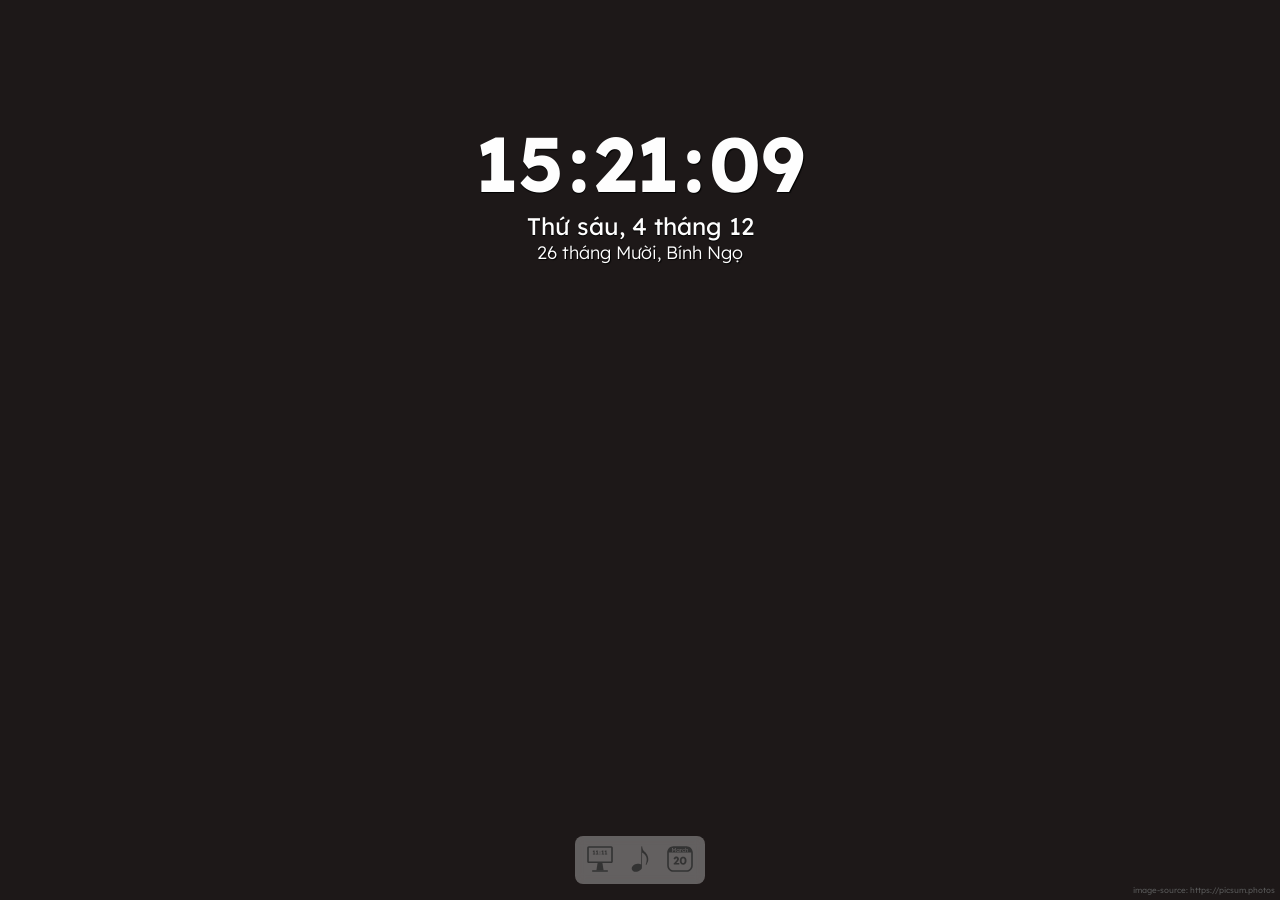
<file: index.html>
<!DOCTYPE html>
<html lang="vi">

<head>
    <meta charset="UTF-8">
    <meta name="viewport" content="width=device-width, initial-scale=1.0">
    <title>myDesk - by Nguyenhx</title>

    <meta name="description" content="Màn hình thư giãn">
    <meta name="keywords" content="Nguyenhx, ">
    <meta name="author" content="Nguyenhx">
    <!-- standart -->
    <link rel="icon" type="image/png" href="./favicon-48.png" sizes="48x48">
    <link rel="icon" type="image/svg+xml" href="./favicon.svg">
    <link rel="icon" type="image/x-icon" href="./favicon.ico">
    <link rel="icon" type="image/png" href="./favicon-96.png" sizes="96x96">
    <link rel="icon" type="image/png" href="./favicon-192.png" sizes="192x192">
    <!-- Apple touch icon -->
    <link rel="apple-touch-icon" href="./favicon-180.png" sizes="180x180"> <!--180-->
    <!-- Android / Chrome -->
    <link rel="icon" type="image/png" href="./favicon-512.png" sizes="512x512">

    <!-- SEO basic -->
    <meta name="robots" content="index, follow">
    <meta name="googlebot" content="index, follow">
    <!-- <link rel="canonical" href="https://nguyenhx.vn/" /> -->

    <!-- Open Graph (Facebook, Zalo, LinkedIn...) -->
    <!-- <meta property="og:title" content="Nguyenhx - Freelance Developer">
    <meta property="og:description" content="<?=DESCRIPTION?>">
    <meta property="og:image" content="<?=THUMBNAIL_URL?>">
    <meta property="og:url" content="https://nguyenhx.vn">
    <meta property="og:type" content="website">
    <meta property="og:locale" content="vi_VN"> -->

    <!-- Twitter Card -->
    <!-- <meta name="twitter:card" content="summary_large_image">
    <meta name="twitter:title" content="Nguyenhx - Freelance Developer">
    <meta name="twitter:description" content="<?=DESCRIPTION?>">
    <meta name="twitter:image" content="<?=THUMBNAIL_URL?>"> -->

    <!-- Language & Locale -->
    <!-- <meta name="language" content="Vietnamese">
    <meta property="og:locale" content="vi_VN"> -->

    <!-- css and js -->
    <link rel="stylesheet" href="./assets/css/styles.css">
    <script src="./assets/js/solar2lunar.js"></script>
    <!-- <script src="assets/js/nscript.min.js"></script> -->
    <!-- <script src="assets/js/analyser.min.js"></script> -->
    <!-- <script src="assets/js/lang/lang_home.js"></script> -->
</head>

<body>

    <!-- <header class="header">
        <h1 class="logo">Nguyenhx</h1>
        <div class="header-controls">
            <div class="switch" id="swLang">
                <input type="checkbox" id="switch-lang" checked onchange="switchLang('home')">
                <label for="switch-lang"></label>
            </div>
            <div class="toggle-switch" id="tgTheme">
                <input type="checkbox" id="toggle-theme" checked>
                <label for="toggle-theme"></label>
            </div>
        </div>
    </header>-->

    <main>
        <div class="background" id="background"></div>
        <div class="main-wrapper">
            <article class="clock" id="clock">
                <div id="time-wrapper">
                    <span id="hour">20</span>
                    <span>:</span>
                    <span id="minute">17</span>
                    <span>:</span>
                    <span id="second">34</span>
                </div>
                <div id="date-wrapper">
                    <span id="solar-date"></span>
                    <span id="lunar-date"></span>
                </div>
            </article>

            <div class="controller-wrapper">
                <div class="card-wrapper">
                    <!-- <article class="card active" >
                        <div class="card-controllers">
                            <a class="card-controller btn minimize"></a>
                            <a class="card-controller btn close"></a>
                        </div> -->
                        <!-- <iframe src="/apps/musicPlayer/" frameborder="0"></iframe> -->
                    <!-- </article>
                    <article class="card active ">
                        <div class="card-controllers">
                            <span class="card-title">title</span>
                            <a class="card-controller btn minimize"></a>
                            <a class="card-controller btn restore maximized"></a>
                            <a class="card-controller btn close"></a>
                        </div>
                        <iframe height="100%" width="100%" src="./apps/calendar/index.html" frameborder="0"></iframe>
                    </article> -->
                    <!-- <article class="card active" id="player">
                        <div class="card-controllers">
                            <span class="card-title">Sound Cloud</span>
                            <a class="card-controller btn minimize"></a>
                            <a class="card-controller btn close"></a>
                        </div>
                        <div class="card-body">
                            <iframe width="100%" height="450" scrolling="no" frameborder="no"
                                allow="autoplay; encrypted-media"
                                src="https://w.soundcloud.com/player/?url=https%3A//api.soundcloud.com/playlists/soundcloud%253Aplaylists%253A2186919575&color=%23333333&auto_play=true&hide_related=false&show_comments=true&show_user=true&show_reposts=false&show_teaser=true"></iframe>
                        </div>
                    </article>  -->
                    <!-- <article class="card active maximize">
                        <div class="card-controllers">
                            <span class="card-title">title</span>
                            <a class="card-controller btn minimize"></a>
                            <a class="card-controller btn restore maximized"></a>
                            <a class="card-controller btn close"></a>
                        </div>
                        <iframe height="100%" width="100%" src="./apps/settings/index.html" frameborder="0"></iframe>
                    </article> -->
                </div>
                <div class="dock-wrapper">
                    <div class="dock">
                        <article class="dock-item" id="ico-settings" data-title="Cấu hình">
                            <svg id="btn_myDesk" data-name="btn_myDesk" fill="currentColor"
                                xmlns="http://www.w3.org/2000/svg" viewBox="0 0 40 40">
                                <path
                                    d="M4,6v17c0,1.1.9,2,2,2h28c1.1,0,2-.9,2-2V6c0-1.1-.9-2-2-2H6c-1.1,0-2,.9-2,2ZM34,23H6V6h28v17Z" />
                                <rect x="10" y="34" width="20" height="2" rx="1" ry="1" />
                                <polygon points="17 25 23 25 24.5 34 15.5 34 17 25" />
                                <g>
                                    <path
                                        d="M12.02,14.1v-3.98l.26.59-1.05.5-.2-1.06,1.39-.68h.77v4.63h-1.17ZM11.13,14.45v-1.05h2.98v1.05h-2.98Z" />
                                    <path
                                        d="M15.95,14.1v-3.98l.26.59-1.05.5-.2-1.06,1.39-.68h.77v4.63h-1.17ZM15.05,14.45v-1.05h2.98v1.05h-2.98Z" />
                                    <path
                                        d="M19.94,11.91c-.19,0-.34-.05-.44-.16-.1-.11-.16-.26-.16-.46,0-.19.06-.34.17-.45s.26-.18.43-.18c.19,0,.34.06.45.16.11.11.16.27.16.47,0,.18-.06.33-.17.45s-.26.17-.44.17ZM19.94,14.52c-.19,0-.34-.05-.44-.16-.1-.11-.16-.26-.16-.46,0-.19.06-.34.17-.46s.26-.17.43-.17c.19,0,.34.05.45.16.11.11.16.27.16.47,0,.18-.06.33-.17.45-.11.12-.26.18-.44.18Z" />
                                    <path
                                        d="M22.96,14.1v-3.98l.26.59-1.05.5-.2-1.06,1.39-.68h.77v4.63h-1.17ZM22.06,14.45v-1.05h2.98v1.05h-2.98Z" />
                                    <path
                                        d="M26.88,14.1v-3.98l.26.59-1.05.5-.2-1.06,1.39-.68h.77v4.63h-1.17ZM25.99,14.45v-1.05h2.98v1.05h-2.98Z" />
                                </g>
                            </svg>
                            <script src="./apps/settings/settings.js"></script>
                        </article>
                        <article class="dock-item " id="ico-scPlayer" data-title="Sound Cloud">
                            <svg id="btn_music" data-name="btn_music" fill="currentColor"
                                xmlns="http://www.w3.org/2000/svg" viewBox="0 0 40 40">
                                <path
                                    d="M22.54,11.95c-.01,1.04.02,2.08,0,3.12-.06,4.82.03,9.75-.16,14.56-.03.7.03,1.85-.3,2.47-.12.23-.9,1.01-1.14,1.22-2.28,2.08-5.89,3.49-8.88,2.17-2.29-1.02-3.12-3.46-1.82-5.65,1.58-2.65,4.99-4.35,8.06-3.84,1.11.19,2.14.66,3.19,1.02.01-.65-.02-1.31,0-1.97.11-5,.12-10.03.16-15.03.01-1.63-.15-3.61,0-5.19.06-.61.42-1.18.99-.62.22,1.16.29,2.37.77,3.47.69,1.57,2.12,2.65,3.25,3.88,2.34,2.57,4.2,6.53,3.62,10.07-.33,2.02-1.39,3.91-2.31,5.7-.36.32-.86.08-.79-.42.05-.33.32-.89.42-1.26.63-2.17,1.01-4.78.64-7.03-.5-3.04-3.01-5.42-5.69-6.69Z" />
                            </svg>
                            <script src="./apps/soundCloudPlayer/soundCloudPlayer.js"></script>
                        </article>
                        <article class="dock-item" id="ico-calendar" data-title="Lịch">
                            <svg id="btn_Calendar" fill="currentColor" xmlns="http://www.w3.org/2000/svg"
                                viewBox="0 0 40 40">
                                <path
                                    d="M18.5,8.7c-.1-.19-.23-.34-.4-.45-.17-.1-.36-.16-.58-.16s-.4.06-.57.16c-.16.11-.29.26-.39.45-.1.18-.14.39-.14.63s.04.46.14.65.23.34.39.44c.17.11.36.16.57.16s.41-.05.58-.16c.17-.1.3-.25.4-.44.09-.19.14-.4.14-.65s-.05-.45-.14-.63ZM18.5,8.7c-.1-.19-.23-.34-.4-.45-.17-.1-.36-.16-.58-.16s-.4.06-.57.16c-.16.11-.29.26-.39.45-.1.18-.14.39-.14.63s.04.46.14.65.23.34.39.44c.17.11.36.16.57.16s.41-.05.58-.16c.17-.1.3-.25.4-.44.09-.19.14-.4.14-.65s-.05-.45-.14-.63ZM18.5,8.7c-.1-.19-.23-.34-.4-.45-.17-.1-.36-.16-.58-.16s-.4.06-.57.16c-.16.11-.29.26-.39.45-.1.18-.14.39-.14.63s.04.46.14.65.23.34.39.44c.17.11.36.16.57.16s.41-.05.58-.16c.17-.1.3-.25.4-.44.09-.19.14-.4.14-.65s-.05-.45-.14-.63ZM18.5,8.7c-.1-.19-.23-.34-.4-.45-.17-.1-.36-.16-.58-.16s-.4.06-.57.16c-.16.11-.29.26-.39.45-.1.18-.14.39-.14.63s.04.46.14.65.23.34.39.44c.17.11.36.16.57.16s.41-.05.58-.16c.17-.1.3-.25.4-.44.09-.19.14-.4.14-.65s-.05-.45-.14-.63ZM18.5,8.7c-.1-.19-.23-.34-.4-.45-.17-.1-.36-.16-.58-.16s-.4.06-.57.16c-.16.11-.29.26-.39.45-.1.18-.14.39-.14.63s.04.46.14.65.23.34.39.44c.17.11.36.16.57.16s.41-.05.58-.16c.17-.1.3-.25.4-.44.09-.19.14-.4.14-.65s-.05-.45-.14-.63ZM18.5,8.7c-.1-.19-.23-.34-.4-.45-.17-.1-.36-.16-.58-.16s-.4.06-.57.16c-.16.11-.29.26-.39.45-.1.18-.14.39-.14.63s.04.46.14.65.23.34.39.44c.17.11.36.16.57.16s.41-.05.58-.16c.17-.1.3-.25.4-.44.09-.19.14-.4.14-.65s-.05-.45-.14-.63ZM28,4H12c-4.42,0-8,3.58-8,8v16c0,4.42,3.58,8,8,8h16c4.42,0,8-3.58,8-8V12c0-4.42-3.58-8-8-8ZM26.76,6h.72v2.08c.04-.07.09-.13.15-.19.13-.13.3-.25.48-.33.19-.09.38-.13.58-.13.28,0,.51.05.7.16.18.11.32.28.42.5.09.23.14.51.14.85v2.24h-.72v-2.19c0-.21-.03-.38-.09-.52-.05-.14-.14-.24-.26-.3-.11-.07-.26-.09-.43-.08-.14,0-.27.02-.39.06-.11.05-.21.11-.3.19-.09.08-.15.17-.2.28-.05.1-.08.21-.08.33v2.23h-.72v-5.18ZM23.03,8.37c.15-.29.37-.52.64-.69.26-.17.57-.25.91-.25s.62.07.89.2c.27.13.47.31.61.54l-.4.49c-.07-.11-.17-.2-.28-.29-.12-.09-.24-.16-.37-.21-.13-.05-.26-.08-.38-.08-.23,0-.42.05-.6.16-.17.11-.31.26-.42.46-.1.19-.15.4-.15.64s.05.45.16.64.25.34.43.45.37.17.59.17c.12,0,.24-.02.36-.06.12-.05.24-.11.35-.19.11-.09.22-.19.31-.31l.4.49c-.15.21-.36.38-.64.52-.27.13-.56.2-.86.2-.34,0-.65-.08-.91-.25-.27-.17-.49-.4-.64-.69-.16-.29-.24-.61-.24-.97s.08-.68.24-.97ZM20.35,7.51h.73v.69c.05-.11.11-.21.19-.3.12-.15.27-.26.43-.35.16-.08.33-.12.5-.12.08,0,.15.01.22.02.08,0,.13.03.18.05l-.19.78c-.06-.02-.12-.04-.19-.06-.07-.01-.13-.02-.2-.02-.12,0-.24.02-.36.07-.11.05-.21.12-.3.2-.09.09-.15.19-.21.31-.05.11-.07.23-.07.37v2.03h-.73v-3.67ZM15.91,8.35c.15-.29.36-.51.61-.68.26-.16.55-.24.88-.24.19,0,.36.03.52.08.16.06.3.14.42.24.11.09.19.19.27.31v-.55h.73v3.67h-.73v-.56c-.09.12-.2.23-.33.32-.13.1-.28.17-.44.23-.16.05-.33.08-.51.08-.3,0-.58-.08-.83-.25-.25-.17-.45-.4-.59-.69-.15-.29-.23-.61-.23-.98s.08-.69.23-.98ZM10.05,6.28h.74l1.61,2.61,1.63-2.61h.7v4.9h-.76v-2.01c0-.42.01-.8.03-1.13.01-.17.03-.33.05-.49l-1.44,2.22h-.46l-1.41-2.21c.02.15.03.29.04.44.02.33.03.72.03,1.17v2.01h-.76v-4.9ZM34,28c0,3.31-2.69,6-6,6H12c-3.31,0-6-2.69-6-6V12h28v16ZM16.95,10.42c.17.11.36.16.57.16s.41-.05.58-.16c.17-.1.3-.25.4-.44.09-.19.14-.4.14-.65s-.05-.45-.14-.63c-.1-.19-.23-.34-.4-.45-.17-.1-.36-.16-.58-.16s-.4.06-.57.16c-.16.11-.29.26-.39.45-.1.18-.14.39-.14.63s.04.46.14.65.23.34.39.44ZM18.5,8.7c-.1-.19-.23-.34-.4-.45-.17-.1-.36-.16-.58-.16s-.4.06-.57.16c-.16.11-.29.26-.39.45-.1.18-.14.39-.14.63s.04.46.14.65.23.34.39.44c.17.11.36.16.57.16s.41-.05.58-.16c.17-.1.3-.25.4-.44.09-.19.14-.4.14-.65s-.05-.45-.14-.63ZM18.5,8.7c-.1-.19-.23-.34-.4-.45-.17-.1-.36-.16-.58-.16s-.4.06-.57.16c-.16.11-.29.26-.39.45-.1.18-.14.39-.14.63s.04.46.14.65.23.34.39.44c.17.11.36.16.57.16s.41-.05.58-.16c.17-.1.3-.25.4-.44.09-.19.14-.4.14-.65s-.05-.45-.14-.63ZM18.5,8.7c-.1-.19-.23-.34-.4-.45-.17-.1-.36-.16-.58-.16s-.4.06-.57.16c-.16.11-.29.26-.39.45-.1.18-.14.39-.14.63s.04.46.14.65.23.34.39.44c.17.11.36.16.57.16s.41-.05.58-.16c.17-.1.3-.25.4-.44.09-.19.14-.4.14-.65s-.05-.45-.14-.63ZM18.5,8.7c-.1-.19-.23-.34-.4-.45-.17-.1-.36-.16-.58-.16s-.4.06-.57.16c-.16.11-.29.26-.39.45-.1.18-.14.39-.14.63s.04.46.14.65.23.34.39.44c.17.11.36.16.57.16s.41-.05.58-.16c.17-.1.3-.25.4-.44.09-.19.14-.4.14-.65s-.05-.45-.14-.63ZM18.5,8.7c-.1-.19-.23-.34-.4-.45-.17-.1-.36-.16-.58-.16s-.4.06-.57.16c-.16.11-.29.26-.39.45-.1.18-.14.39-.14.63s.04.46.14.65.23.34.39.44c.17.11.36.16.57.16s.41-.05.58-.16c.17-.1.3-.25.4-.44.09-.19.14-.4.14-.65s-.05-.45-.14-.63ZM18.5,8.7c-.1-.19-.23-.34-.4-.45-.17-.1-.36-.16-.58-.16s-.4.06-.57.16c-.16.11-.29.26-.39.45-.1.18-.14.39-.14.63s.04.46.14.65.23.34.39.44c.17.11.36.16.57.16s.41-.05.58-.16c.17-.1.3-.25.4-.44.09-.19.14-.4.14-.65s-.05-.45-.14-.63Z" />
                                <g>
                                    <path
                                        d="M12.36,27.02l-.46-1.15,2.86-3.12c.16-.18.33-.38.52-.6.19-.22.37-.46.55-.69.18-.24.32-.47.43-.69.11-.22.16-.43.16-.62s-.04-.35-.13-.49c-.08-.14-.21-.25-.36-.33-.16-.08-.36-.12-.6-.12-.21,0-.42.05-.62.16s-.38.27-.55.5c-.17.22-.33.5-.48.83l-1.76-.95c.2-.54.47-1.02.83-1.44.36-.42.78-.74,1.27-.97.49-.23,1-.34,1.55-.34.58,0,1.1.13,1.57.37.47.24.84.57,1.11.99.28.42.41.92.41,1.49,0,.2-.02.4-.07.62-.05.21-.12.44-.21.66-.09.23-.22.47-.37.73-.15.26-.34.53-.55.81s-.47.58-.76.9l-2.23,2.42-.28-1.06h4.9v2.1h-6.72Z" />
                                    <path
                                        d="M23.93,27.16c-.88,0-1.63-.2-2.25-.6-.62-.4-1.09-.98-1.42-1.73-.33-.75-.49-1.65-.49-2.71s.16-1.96.49-2.71c.33-.75.8-1.33,1.42-1.73.62-.4,1.37-.6,2.25-.6s1.63.2,2.25.6c.63.4,1.1.98,1.43,1.73.33.75.49,1.65.49,2.71s-.16,1.96-.49,2.71c-.33.75-.8,1.33-1.43,1.73-.62.4-1.38.6-2.25.6ZM23.93,25.15c.61,0,1.08-.26,1.41-.78.33-.52.5-1.27.5-2.24s-.17-1.77-.5-2.3c-.33-.54-.8-.8-1.41-.8s-1.08.27-1.41.8c-.33.54-.5,1.3-.5,2.3s.17,1.72.5,2.24c.33.52.8.78,1.41.78Z" />
                                </g>
                            </svg>
                            <script src="./apps/calendar/calendar.js"></script>
                        </article>
                    </div>
                </div>
            </div>
        </div>

    </main>


    <!--<footer>
        <p class="copyright"><script src="./assets/js/footer.js"></script></p>
    </footer> -->

    <!-- <script src="./assets/js/theme.js"></script> -->
    <script src="./assets/js/script.js"></script>
</body>

</html>
</file>
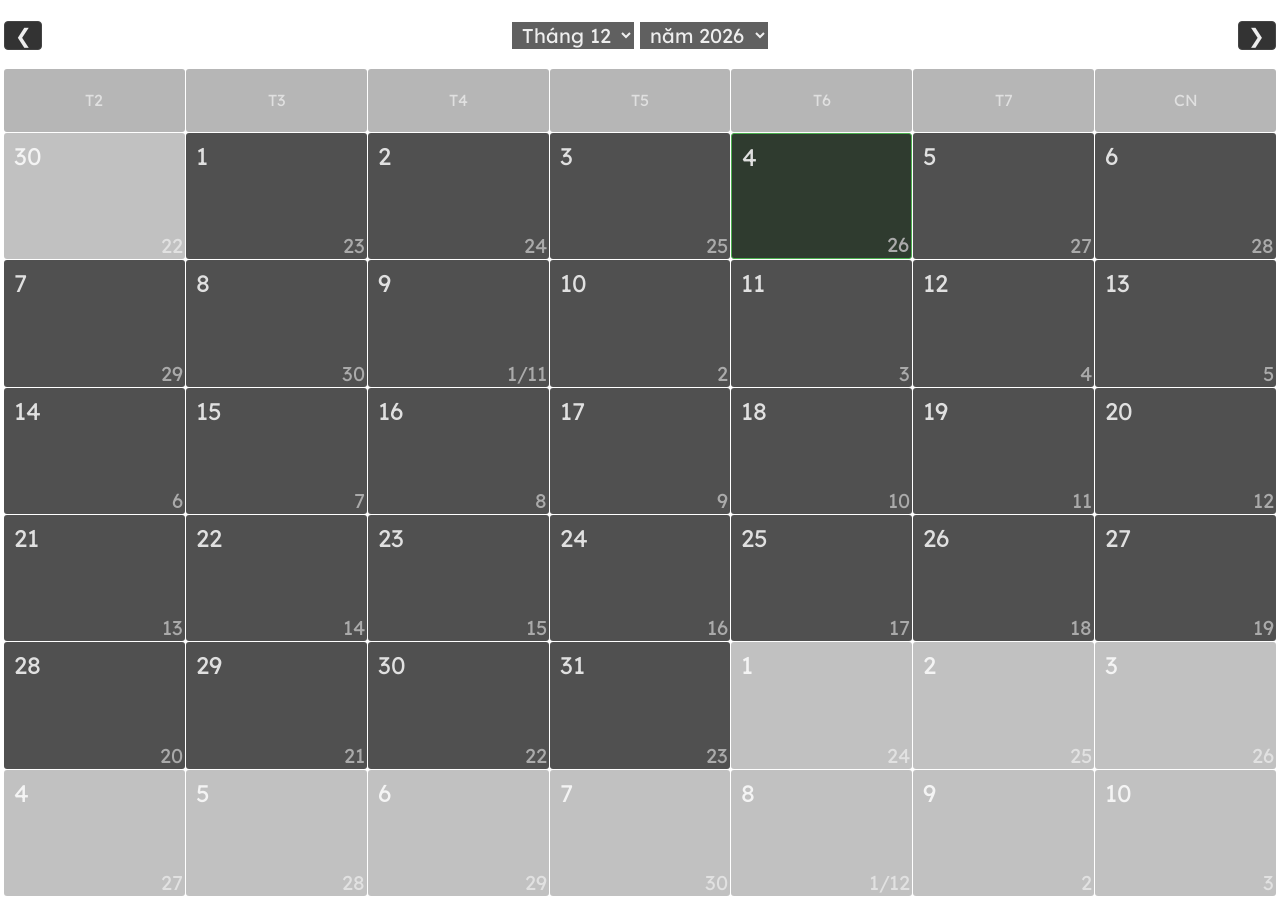
<file: apps/calendar/index.html>
<style>
  @charset "UTF-8";
  @import url('https://fonts.googleapis.com/css2?family=Lexend:wght@100..900&display=swap');

  @font-face {
    font-family: Lexend;
    src: url("../../assets/font/Lexend-VariableFont_wght.ttf") format("truetype");
  }

  /* :root {
    background: #333;
  } */

  * {
    margin: 0;
    padding: 0;
    box-sizing: border-box;
    font-family: Lexend, sans-serif;
    scrollbar-width: none;
  }

  .mini-calendar {
    width: 100%;
    height: 100%;
    background: transparent;
    color: #e0e0e0;
    padding: 4px;
    border-radius: 6px;
    display: grid;
    grid-template-rows: 1fr 1fr 12fr;
    gap: 1px;
  }

  .cal-header {
    display: flex;
    justify-content: space-between;
    align-items: center;
    height: 100%;

    & * {
      font-size: clamp(13px, 4vw, 20px);
    }

    &>button {
      width: fit-content;
      height: fit-content;
      background: #333;
      color: #eee;
      border: 1px solid #444;
      border-radius: 4px;
      cursor: pointer;
      padding: .1ch .8ch;
    }

    &>.cal-title>select {
      color: #eee;
      outline: none;
      border: none;
      background: transparent;
      padding: 0 .5ch;

      &:optional {
        background: #111A;
        scrollbar-width: none;
      }
    }
  }

  .cal-week {
    display: grid;
    grid-template-columns: repeat(7, 1fr);
    gap: 1px;
    font-size: clamp(10px, 3vw, 16px);

    &>div {
      display: flex;
      align-items: center;
      justify-content: center;
      background: #26262655;
      /* opacity: .35; */
      border-radius: 3px;
    }
  }

  .cal-grid {
    display: grid;
    grid-template-columns: repeat(7, 1fr);
    /* grid-auto-rows: 20px; */
    grid-template-rows: repeat(6, 1fr);
    gap: 1px;

    &>.day {
      position: relative;
      font-size: clamp(13px, 4vw, 24px);
      /* padding: 1px 2px; */
      padding-top: clamp(1px, 1vw, 8px);
      padding-left: clamp(2px, 1vw, 10px);
      border-radius: 3px;
      background: #262626CD;
      cursor: default;

      &:hover {
        background: #26262688;
        border: 1px solid #74ca7788;
      }

      &.other:not(:hover) {
        opacity: .35;
      }

      &.today {
        border: 1px solid #4caf50;
        background: #2f3b2f;
      }

      &>.lunar {
        position: absolute;
        bottom: 1px;
        right: 2px;
        font-size: clamp(9px, 2vw, 20px);
        color: #aaa;
      }
    }
  }
</style>
</head>

<body>


  <div class="mini-calendar">
    <div class="cal-header">
      <button id="prevM">&#10094;</button>
      <div class="cal-title">
        <select id="mSel"></select>
        <select id="ySel"></select>
      </div>
      <button id="nextM">&#10095;</button>
    </div>

    <div class="cal-week">
      <div>T2</div>
      <div>T3</div>
      <div>T4</div>
      <div>T5</div>
      <div>T6</div>
      <div>T7</div>
      <div>CN</div>
    </div>

    <div id="calDays" class="cal-grid"></div>
  </div>


  <script src="../../assets/js/solar2lunar.js"></script>
  <script src="./calendar.js"></script>
</file>
<file: assets/css/styles.css>
@import url("./theme.css");
/*@import url("./layout.css");
@import url("./header.css");
@import url("./main.css");
@import url("./footer.css");
@import url('./responsive.css'); */

/*:root {
    /* --accent-font: Lexend, sans-serif;
    /* --base-font: Inter, sans-serif; 

    --padding-left-right: 1rem;
    --padding-top-bottom: 1rem;

    --header_height: 64px;

    --main_max-width: 900px;
    --cover_max-height: 300px;
    --avatar_width: min(180px, 33vw);
    --avatar_height: var(--avatar-width);
    --title-wrapper_min-height: calc(var(--avatar_width) * 2 / 3);


    --footer-height: 3rem; 

    

}*/

* {
    margin: 0;
    padding: 0;
    box-sizing: border-box;
    position: relative;
    font-family: Lexend, sans-serif;
    color: var(--text-color);

    pointer-events: all;


    scrollbar-width: thin;
    scrollbar-color: #6663 transparent;

    &::-webkit-scrollbar {
        height: 6px;
    }

    &::-webkit-scrollbar-track {
        background: transparent;
    }

    &::-webkit-scrollbar-thumb {
        background: #6663;
        border-radius: 10px;
    }

    &::-webkit-scrollbar-thumb:hover {
        background: #8886;
    }
}

html,
body {
    width: 100%;
    height: 100%;
    /* scroll-snap-type: mandatory x; */
/* . */
}

body {
    background: var(--bg);
    color: var(--text);
    transition: 0.3s;
    /* padding-bottom: 40px; */
    scroll-behavior: smooth;
}

main {
    /* width: 100%; */
    width: 100%;
    height: 100%;
}

.background {
    height: 100%;
    width: 100%;
    position: fixed;
    top: 0;
    left: 0;
    z-index: 0;
    /* background-color: inherit; */
    /* background-image: linear-gradient(rgba(0, 0, 0, 0.3), rgba(0, 0, 0, 0.3)),
        url('https://picsum.photos/1920/1080'); */
        background-image: url('https://picsum.photos/1920/1080');
    background-position: center;
    background-repeat: no-repeat;
    background-size: cover;
    background-attachment: fixed;
    transition: background ease .5s;

    &::before{
        content: "image-source: https://picsum.photos";
        font-size: 8px;
        position: absolute;
        bottom: 5px;
        right: 5px;
        font-weight: normal;
        color: #555;
    }
    &::after{
        content: "";
        display: block;
        background-color: #3333;
        width: 100%;
        height: 100%;
    }
}

.main-wrapper {

    height: 100%;
    width: 100%;
    min-width: 0;
    padding: 1rem;
    pointer-events: none;
    /* display: flex;
    flex-wrap: nowrap;
    justify-content: space-between;
    align-items: center;
    flex-direction: column; */
    display: grid;
    grid-template-rows: 2fr 3fr;
    align-items: end;

    &>*{
        min-width: 0;
    }
}

.clock {

    width: fit-content;
    margin: auto;
    display: flex;
    flex-direction: column;
    justify-content: center;
    align-items: center;

    &>#time-wrapper {
        width: 100%;
        display: flex;
        flex-direction: row;
        flex-wrap: nowrap;
        justify-content: space-between;
        gap: .1ch;
        font-size: clamp(40px, 6vw, 100px);
        font-weight: bold;
        text-shadow: .5px .5px 1px #000;


    }

    &>#date-wrapper {
        display: flex;
        flex-direction: column;
        flex-wrap: nowrap;
        gap: 0;
        justify-content: start;
        align-items: center;
        font-weight: normal;
        text-shadow: .5px .5px 1px #000;


        &>#solar-date {
            font-size: clamp(16px, 3vw, 24px);

        }

        &>#lunar-date {
            font-size: clamp(12px, 2.5vw, 18px);
            /* font-style: italic; */
            font-weight: 300;


            /* &::before{
                content: "(AL) "
            } */
        }
    }

}

.controller-wrapper {
    height: fit-content;
    width: 100%;
    display: flex;
    flex-direction: column;
    justify-content: center;
    gap: .5rem 0;

}

.card-wrapper {
    height: fit-content;
    width: fit-content;
    max-width: 100%;
    margin: auto;
    display: flex;
    flex-direction: row;
    flex-wrap: nowrap;
    /* justify-content: center; */
    overflow-x: auto;
    scrollbar-width: thin;
    scrollbar-color: transparent;



    gap: .5rem 0;

    &>.card {
        height: 0;
        width: 0;
        padding: 0;
        margin: 0;
    }

    &>.card.active {
        height: 200px;
        min-width: 300px;
        flex-shrink: 0;
        padding: 0 5px 5px 5px;
        border-radius: 5px;
        background: #33333388;
        backdrop-filter: blur(10px);
        z-index: 1;
        overflow: hidden;
        display: flex;
        flex-direction: column;
        transition: height ease .5s,
                    width ease .5s;

        /* scroll-snap-align: start;
        scroll-margin-left: 0;
        scroll-snap-stop: always; */

        &.maximize,
        &:has(.card-controller.btn.maximized){
            width: min(100%, 1366px);
            height: min(100%, 768px);
            position: fixed;
            top: 50%;
            left: 50%;
            transform: translate(-50%, -50%);
            z-index: 2;
        }


        &>.card-controllers {
            width: 100%;
            height: fit-content;
            display: flex;
            gap: .5ch;
            flex-direction: row;
            flex-wrap: nowrap;
            justify-content: end;
            font-size: x-small;
            /* margin-bottom: 5px; */
            padding: 2px 0 5px 0;

            &>.card-title{
                flex: 1;
                overflow: hidden;
                text-overflow: ellipsis;
            }

            &>.card-controller.btn {
                --btn-height: 12px;
                height: var(--btn-height);
                width: var(--btn-height);
                cursor: default;
                display: flex;
                justify-content: center;
                align-items: center;

                &:hover {
                    background-color: #ffffff44;
                }

                &.minimize::after {
                    content: "";
                    display: block;
                    width: 100%;
                    height: 2px;
                    border-radius: 1px;
                    background-color: #ffffffDD;
                }

                &.restore{
                    &::after,
                    &::before{
                        content: "";
                        display: block;
                        width: calc(var(--btn-height) - 4px);
                        height: calc(var(--btn-height) - 4px);
                        border: 2px solid #fffD;
                        position: absolute;
                    }
                    &::before{
                        display: none;
                    }
                    &.maximized{
                        &::after{
                            transform: scale(.7);
                            transform-origin: left bottom;
                        }
                        &::before{
                            display: block;
                            transform: scale(.7);
                            transform-origin: right top;
                        }
                    }
                }


                &.close::after,
                &.close::before {
                    content: "";
                    display: block;
                    width: 100%;
                    height: 2px;
                    border-radius: 1px;
                    background-color: #fffD;
                    position: absolute;
                    /* left: 0; */
                    transform: rotate(45deg);
                    transform-origin: center;
                }

                &.close::after {
                    transform: rotate(-45deg);
                }
            }
        }

        &>.card-body {
            flex: 1;
            overflow: auto;
            scrollbar-width: none;

            &>iframe {
                width: 100%;
                height: 100%;
            }
        }


    }

    &>.card.active:not(:last-child) {
        margin-right: 1rem;
    }

}

.dock-wrapper {
    min-width: 100%;
    height: 48px;
    z-index: 1;


    &>.dock {
        background: #f0f0f055;
        backdrop-filter: blur(5px);
        padding: .3rem;
        border-radius: .5rem;
        height: 100%;
        width: fit-content;
        margin: auto;

        display: flex;
        flex-wrap: nowrap;
        flex-direction: row;
        align-items: end;
        /* gap: .5rem; */

        & *{
            transition: all ease .5s;
        }

        &>.dock-item {
            min-height: 40px;
            min-width: 40px;
            height: fit-content;
            width: fit-content;
            border-radius: .25rem;
            background-position: center;
            background-size: contain;
            background-repeat: no-repeat;
            background-attachment: fixed;

            display: flex;
            flex-direction: column;
            justify-content: center;
            align-items: center;
            cursor: default;
            padding: 4px;

            &.active {
                border-bottom: 1px solid #333;
            }

            &>* {
                width: 100%;
                height: 100%;
            }

            &>svg{
                height: 32px;
                width: 32px;
            }
            &>svg * {
                color: #333;
            }


            &:hover {
                /* background-color: #ffffff44; */

                &::after{
                    content: attr(data-title);
                    font-size: xx-small;
                }

                &.active {
                    border-bottom: 1px solid #fff;
                }

                &>svg{
                    transform: scale(.8);
                }
                &>svg * {
                    color: #fff;
                }
            }


        }
    }
}
</file>
